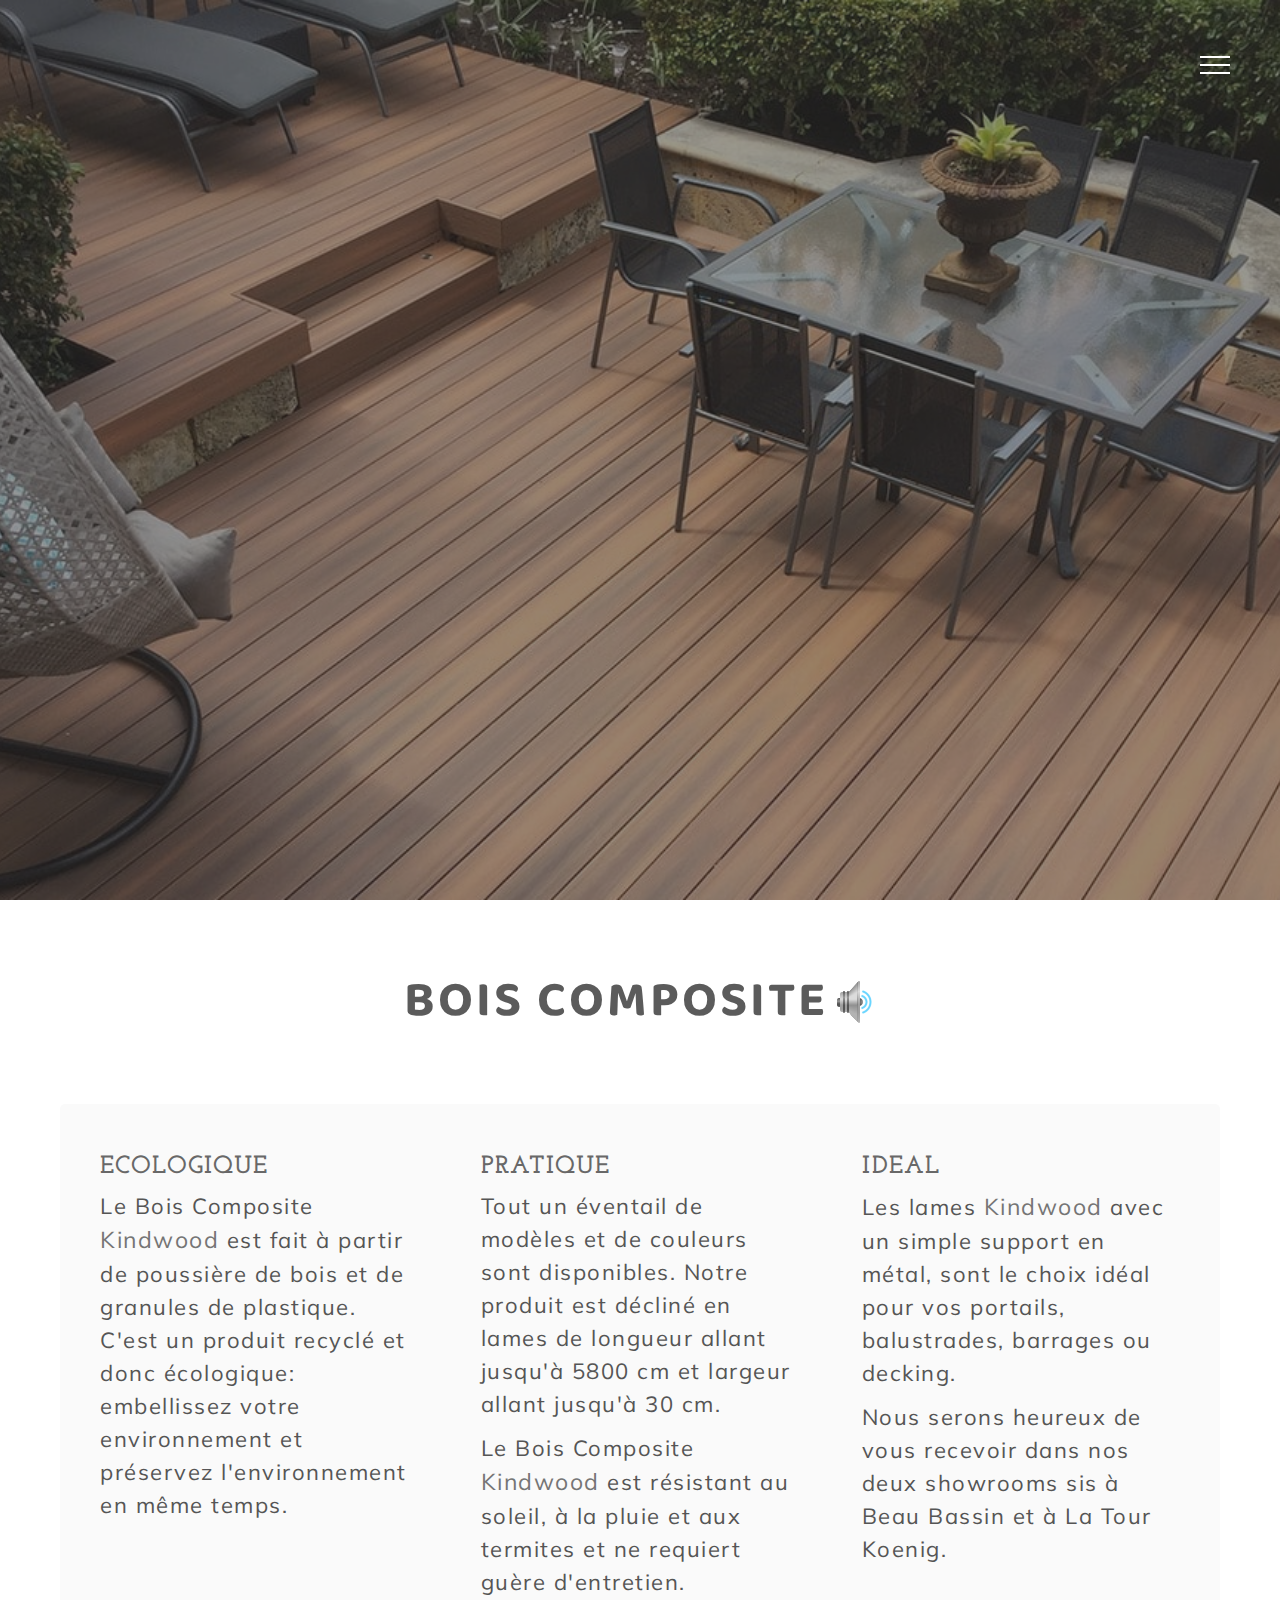
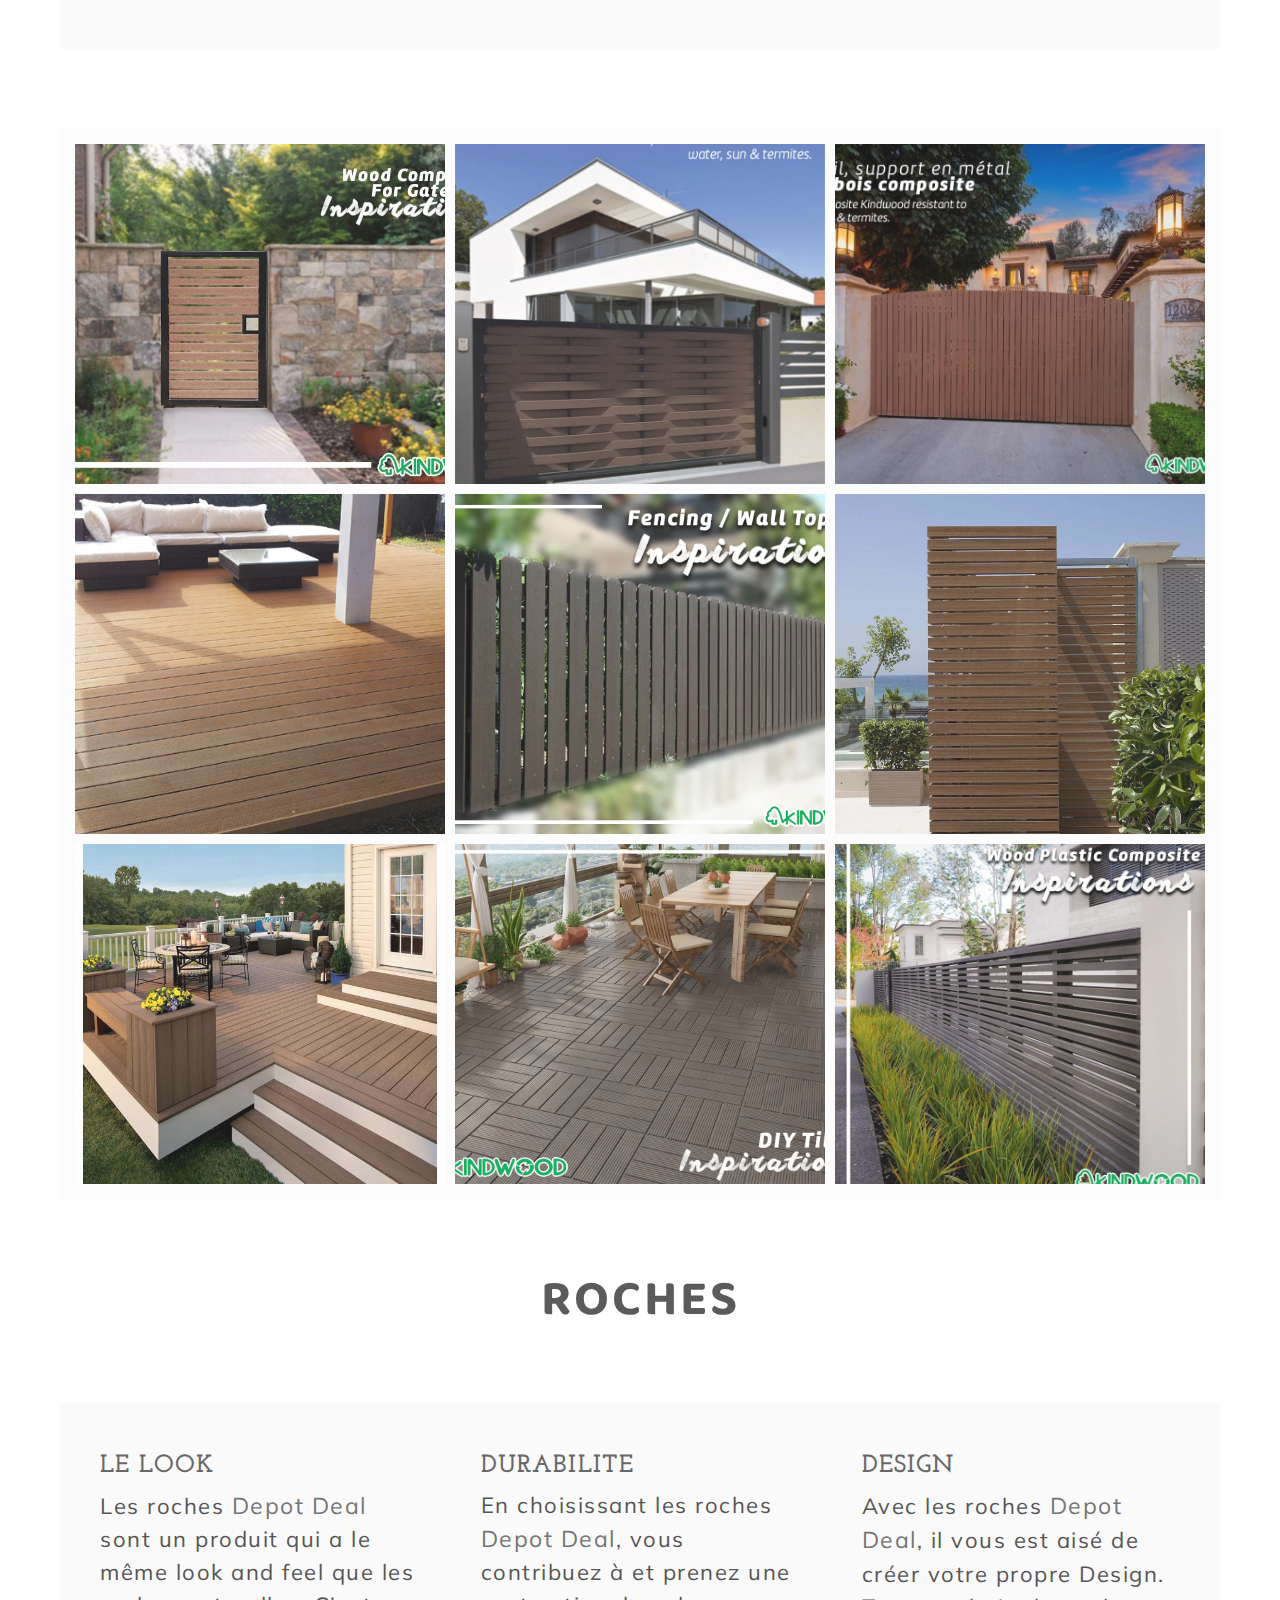
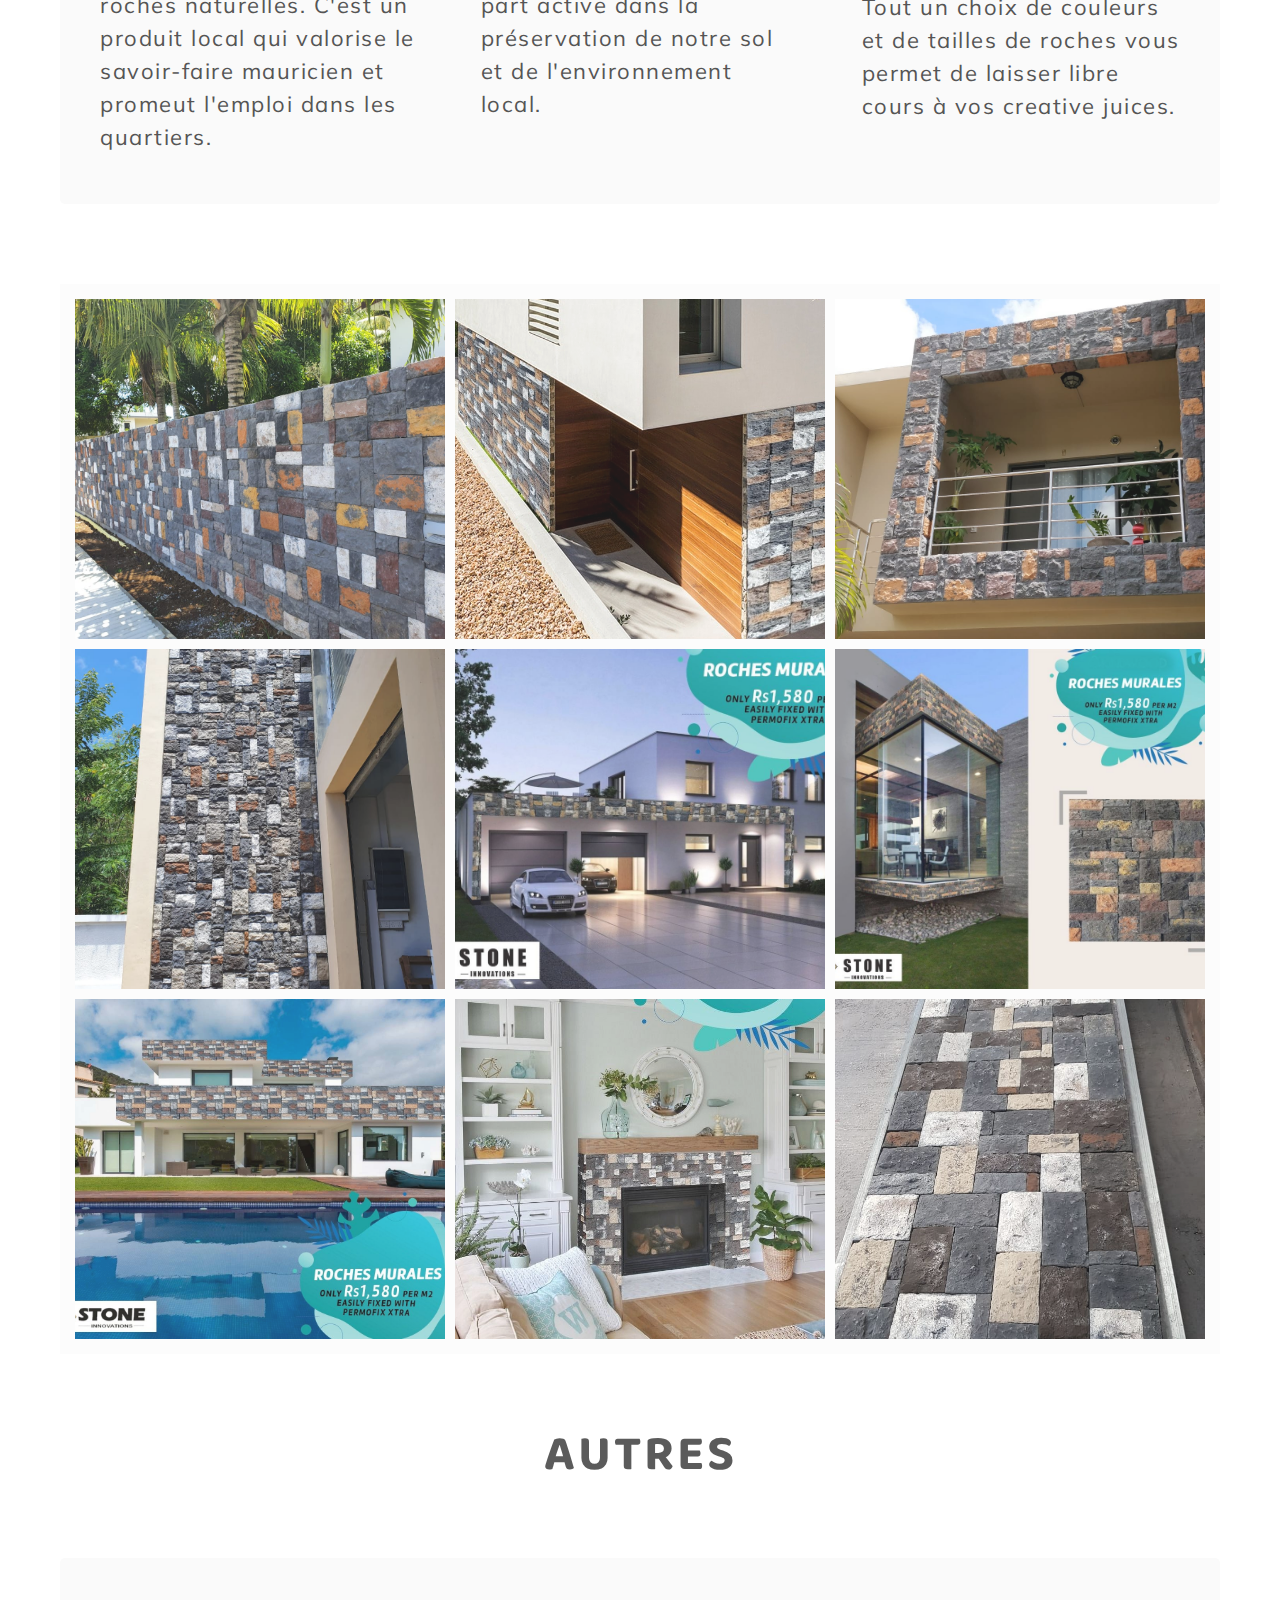
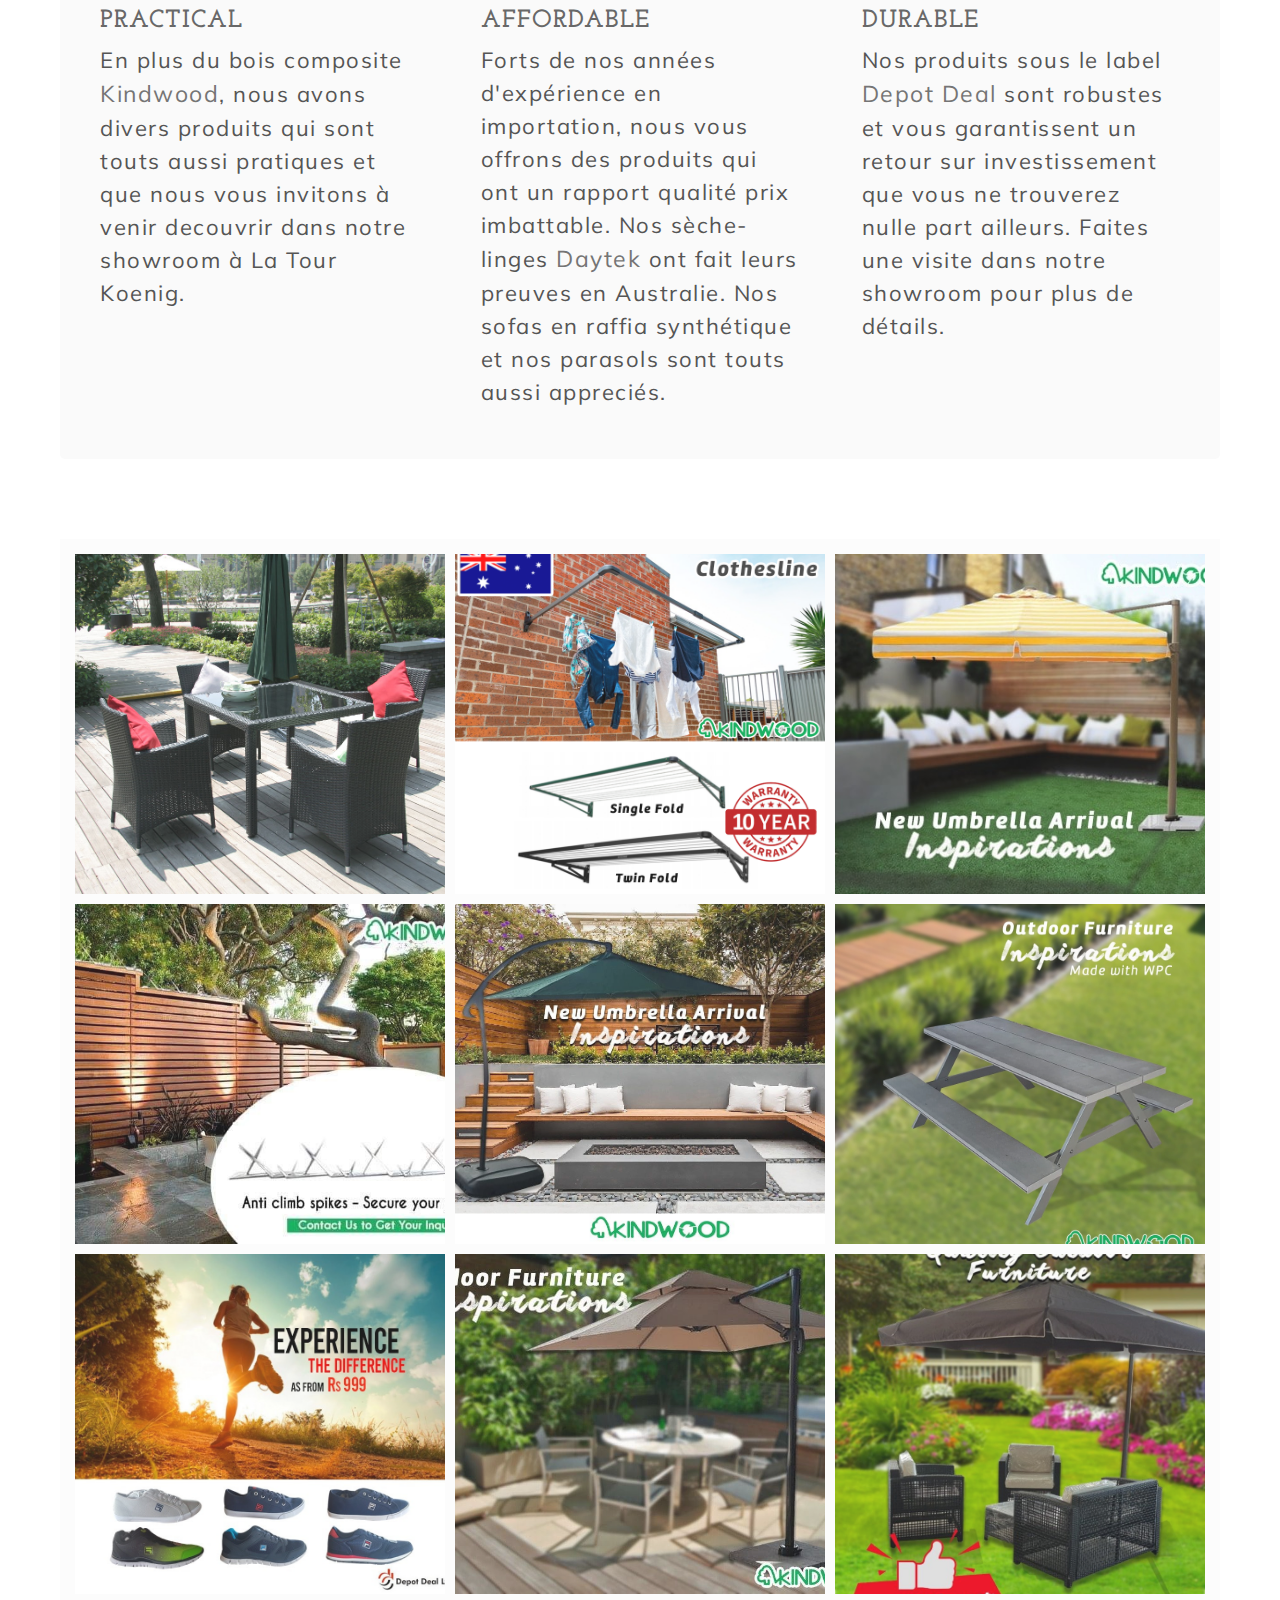
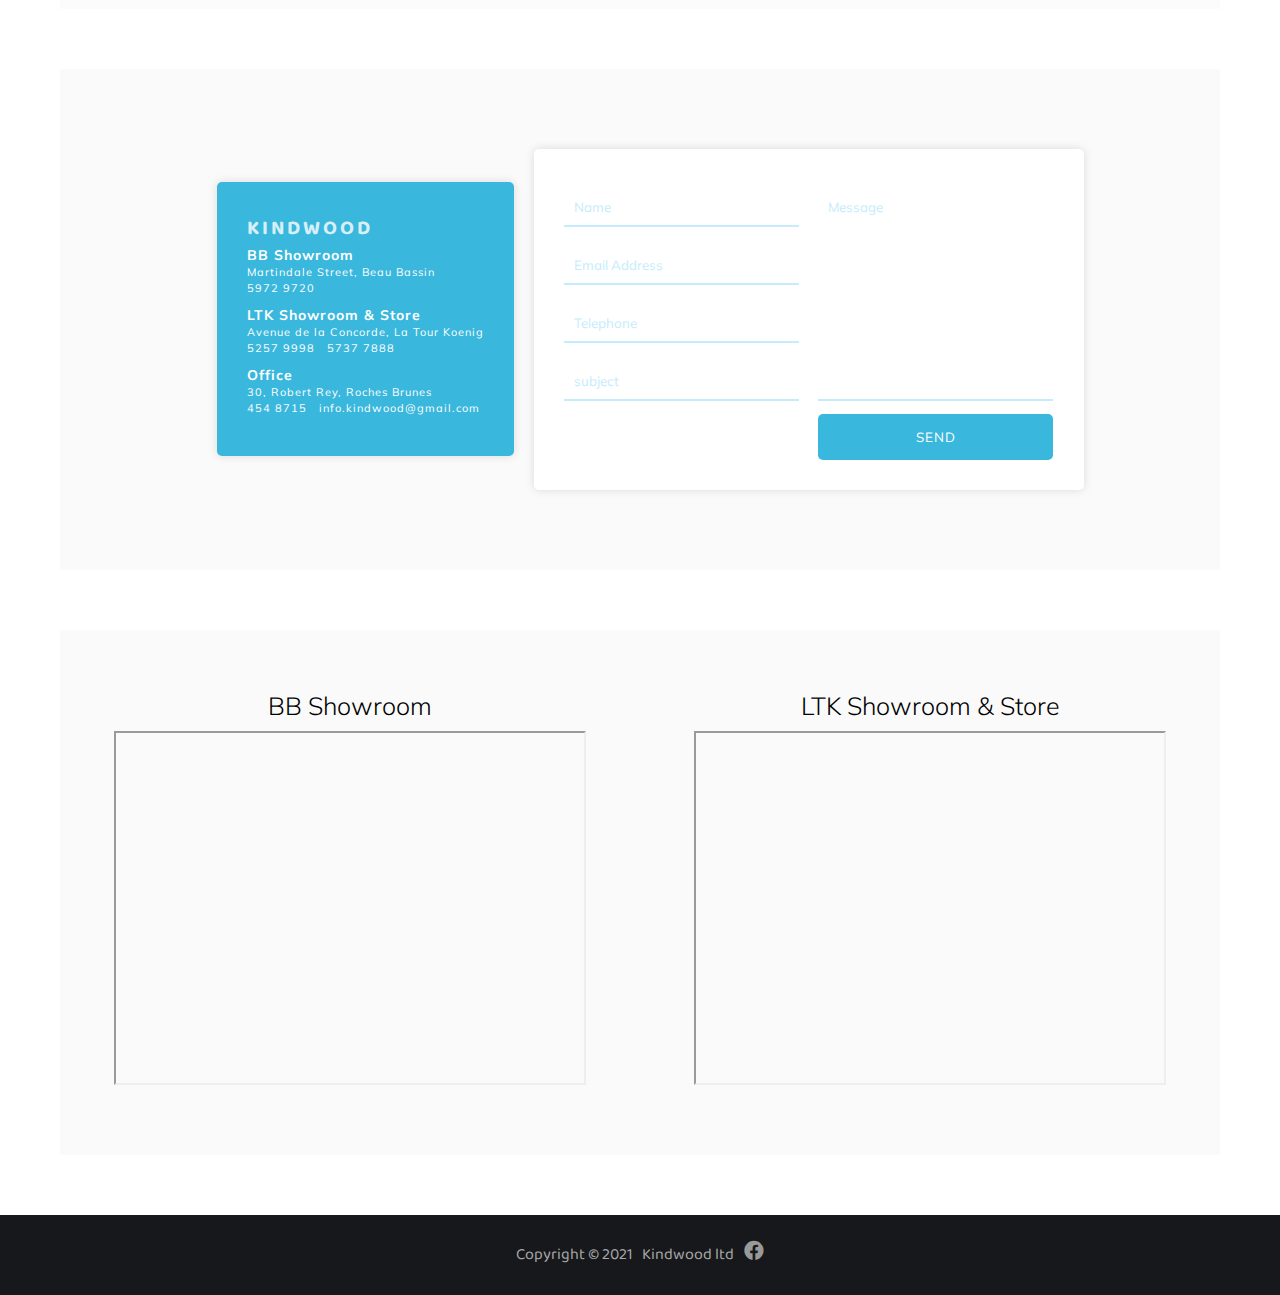
<file: index.html>
<!DOCTYPE html>
<html lang="en">
<head>
  <meta charset="UTF-8">
  <meta name="viewport" content="width=device-width, initial-scale=1.0">
  <meta http-equiv="X-UA-Compatible" content="ie=edge">
  <title>kindwood</title>
  <link rel="stylesheet" href="style.css">
  <link rel="stylesheet" href="https://cdnjs.cloudflare.com/ajax/libs/font-awesome/5.15.3/css/all.min.css">
  <link rel="preconnect" href="https://fonts.gstatic.com">
  <link href="https://fonts.googleapis.com/css2?family=Baloo+Da+2:wght@400;500;600;700;800&family=Josefin+Slab:ital,wght@0,400;0,600;1,300;1,400&family=Mulish:ital,wght@0,300;0,400;0,500;1,300;1,400;1,500&display=swap" rel="stylesheet">
</head>
<body>
  <div class="container">
    <div class="hamburger-menu">
      <div class="line line-1"></div>
      <div class="line line-2"></div>
      <div class="line line-3"></div>
      <span>Close</span>
    </div>
    <header class="header">
      <div class="img-wrapper">
        <img src="images/wpc-patio-3.jpg" alt="">
      </div>
      <div class="banner">
        <h1>Maintenance & Worry Free </h1>
        <p>Kindwood composite wood is the answer to your needs and more..</p>
        <button>Discover now</button>
      </div>
    </header>

    <section class="sidebar">
      <ul class="menu">
        <li class="menu-item">
          <a href="#" class="menu-link" data-content="Home">Home</a>
        </li>
        <li class="menu-item">
          <a href="#bois-composite" class="menu-link" data-content="Bois">Bois</a>
        </li>
        <li class="menu-item">
          <a href="#roches" class="menu-link" data-content="Roches">Roches</a>
        </li>
        <li class="menu-item">
          <a href="#autres" class="menu-link" data-content="Autres">Autres</a>
        </li>
        <li class="menu-item">
          <a href="#contact" class="menu-link" data-content="Contact">Contact</a>
        </li>
        <li class="menu-item">
          <a href="#map" class="menu-link last-menu-link" data-content="map">map</a>
        </li>
      </ul>

      <ul class="social-media">
        <a href="https://www.facebook.com/kindwood.mauritius"><i class="fab fa-facebook"></i></a>
        <img src="images/logo-kindwood.png" alt="">
      </ul>

    </section>

    <section class="carousel">
        <div class="carousel-item carousel-item-visible">
            <img src="images/Brise-soleil-1.jpg" alt="brise-soleil">
            <div class="img-info">
              <h2>Brise Soleil</h2>
              <div class="description">
                <p>- Support en métal</p>
                <p>- Bois composite, 100mm largeur, 12mm ou plus épaisseur</p>
                <p>Venez Voir</p>
              </div>
            </div>
        </div>
        <div class="carousel-item">
            <img src="images/roches.jpg" alt="roches murales">
            <div class="img-info">
              <h2>Roches Murales</h2>
              <div class="description">
                <p>- Produit local ressemble aux vraies roches</p>
                <p>- Créez votre propre design</p>
                <p>- Prix imbattable</p>
                <p>Support local made.</p>
              </div>
            </div>
        </div>
        <div class="carousel-item">
            <img src="images/corner-sofa-lake.jpg" alt="">
            <div class="img-info">
              <h2>Corner Sofa</h2>
              <div class="description">
                <p>- raffia synthétique léger et résistant</p>
                <p>- tendance et abordable</p>
                <p>Venez Voir</p>
              </div>
            </div>
        </div>
        <div class="carousel-item">
            <img src="images/decking-albion-b.jpg" alt="">
            <div class="img-info">
              <h2>Terrace Decking</h2>
              <div class="description">
                <p>- Support en métal</p>
                <p>- Bois composite, 140mm largeur, 20mm ou plus épaisseur</p>
                <p>Bois look n feel </p>
              </div>
            </div>
        </div>
        <div class="carousel-item">
            <img src="images/gate-door-4.jpg" alt="">
            <div class="img-info">
              <h2>Gate Door</h2>
              <div class="description">
                <p>- Support en métal</p>
                <p>- Bois composite, 100mm largeur, 25mm épaisseur</p>
                <p>Classique - Indémodable</p>
              </div>
            </div>
        </div>
        <div class="carousel-item">
            <img src="images/roches-wall-trees-2.jpg" alt="">
            <div class="img-info">
              <h2>Stone Wall</h2>
              <div class="description">
                <p>- Make your own pattern</p>
                <p>- Many sizes and colors</p>
                <p>Affordable to all</p>
              </div>
            </div>
        </div>

        <div class="carousel-actions">
            <button class="carousel-button-prev" aria-label="previous slide"><</button>
            <button class="carousel-button-next" aria-label="next slide">></button>
        </div>

    </section>

    <section class='main-sections' id='bois-composite'>
      <audio class='audio-kindwood' src="sounds/kindwood.mp3"></audio>
      <div class="title">
          <h2>Bois Composite</h2>
          <img class='play-audio' src="images/loudspeaker.png" alt="">
      </div>

      <div class="cols">
          <div class="col">
              <h3>ecologique</h3>
              <p class='indent'>Le Bois Composite <span class='highlight'>Kindwood</span> est fait à partir de poussière de bois et de granules de plastique. C'est un produit recyclé et donc écologique: embellissez votre environnement et préservez l'environnement en même temps.</p>
          </div>
          <div class="col">
              <h3>pratique</h3>
              <p class='indent'>Tout un éventail de modèles et de couleurs sont disponibles. Notre produit est décliné en lames de longueur allant jusqu'à 5800 cm et largeur allant jusqu'à 30 cm. </p>
              <p>Le Bois Composite <span class='highlight'>Kindwood</span> est résistant au soleil, à la pluie et aux termites et ne requiert guère d'entretien. </p>
          </div>
          <div class="col">
              <h3>ideal</h3>
              <p class='indent'>Les lames <span class='highlight'>Kindwood</span> avec un simple support en métal, sont le choix idéal pour vos portails, balustrades, barrages ou decking. </p>
              <p>Nous serons heureux de vous recevoir dans nos deux showrooms sis à Beau Bassin et à La Tour Koenig. </p>
          </div>
      </div> <!--end of cols-->

      <div class="bois-roches-pics">
        <div class="pic-wrapper">
            <img src="images/door-1.jpg" alt="">
        </div>
        <div class="pic-wrapper">
            <img src="images/wpc.png" alt="">
        </div>
        <div class="pic-wrapper">
            <img src="images/gate-door-4.jpg" alt="">
        </div>
        <div class="pic-wrapper">
            <img src="images/decking-albion-b.jpg" alt="">
        </div>
        <div class="pic-wrapper">
            <img src="images/fence-2.png" alt="">
        </div>
        <div class="pic-wrapper">
            <img src="images/Brise-soleil-1.jpg" alt="">
        </div>
        <div class="pic-wrapper">
            <img src="images/decking-1.jpg" alt="">
        </div>
        <div class="pic-wrapper">
            <img src="images/diy-2.jpg" alt="">
        </div>
        <div class="pic-wrapper ninth-pic">
            <img src="images/grey-gate.jpg" alt="">
        </div>
      </div>
    </section> <!--end of bois composite -->

    <!-- ROCHES-->
    <section class='main-sections' id='roches'>
            <div class="title">
                <h2>Roches</h2>
            </div>

            <div class="cols">
                <div class="col">
                    <h3>Le Look</h3>
                    <p class='indent'>Les roches <span class='highlight'>Depot Deal</span> sont un produit qui a le même look and feel que les roches naturelles. C'est un produit local qui valorise le savoir-faire mauricien et promeut l'emploi dans les quartiers.</p>
                </div>
                <div class="col">
                    <h3>Durabilite</h3>
                    <p class='indent'>En choisissant les roches <span class='highlight'>Depot Deal</span>, vous contribuez à et prenez une part active dans la préservation de notre sol et de l'environnement local.</p>
                </div>
                <div class="col">
                    <h3>Design</h3>
                    <p class='indent'>Avec les roches <span class='highlight'>Depot Deal</span>, il vous est aisé de créer votre propre Design. Tout un choix de couleurs et de tailles de roches vous permet de laisser libre cours à vos creative juices.</p>
                </div>
            </div>
            <div class="bois-roches-pics">
              <div class="pic-wrapper">
                <img src="images/roches-wall.jpg" alt="">
              </div>
              <div class="pic-wrapper">
                <img src="images/roches1.jpg" alt="">
              </div>
              <div class="pic-wrapper">
                <img src="images/roches-balcony.jpg" alt="">
              </div>
              <div class="pic-wrapper">
                <img src="images/roches-wall-2.jpg" alt="">
              </div>
              <div class="pic-wrapper">
                <img src="images/roches-bordure.jpg" alt="">
              </div>
              <div class="pic-wrapper">
                <img src="images/roches-bordure-2.jpg" alt="">
              </div>
              <div class="pic-wrapper">
                <img src="images/roches-5.jpg" alt="">
              </div>
              <div class="pic-wrapper">
                <img src="images/roches-chimney.jpg" alt="">
              </div>
              <div class="pic-wrapper ninth-pic">
                <img src="images/roches-plateau-1.jpg" alt="">
              </div>

            </div>
        </section>
        <!--end of roches -->

        <!-- AUTRES-->
        <section class='main-sections' id='autres'>
            <div class="title">
                <h2>Autres</h2>
            </div>

            <div class="cols">
                <div class="col">
                    <h3>Practical</h3>
                    <p class='indent'>En plus du bois composite <span class='highlight'>Kindwood</span>, nous avons divers produits qui sont touts aussi pratiques et que nous vous invitons à venir decouvrir dans notre showroom à La Tour Koenig.</p>
                </div>
                <div class="col">
                    <h3>Affordable</h3>
                    <p class='indent'>Forts de nos années d'expérience en importation, nous vous offrons des produits qui ont un rapport qualité prix imbattable. Nos sèche-linges <span class='highlight'>Daytek</span> ont fait leurs preuves en Australie. Nos sofas en raffia synthétique et nos parasols sont touts aussi appreciés.</p>
                </div>
                <div class="col">
                    <h3>Durable</h3>
                    <p class='indent'>Nos produits sous le label <span class='highlight'>Depot Deal</span> sont robustes et vous garantissent un retour sur investissement que vous ne trouverez nulle part ailleurs. Faites une visite dans notre showroom pour plus de détails.</p>
                </div>
            </div>
            <div class="bois-roches-pics">
              <div class="pic-wrapper">
                <img src="images/grey-dining.jpg" alt="">
              </div>
              <div class="pic-wrapper">
                <img src="images/clothesline-1.png" alt="">
              </div>
              <div class="pic-wrapper">
                <img src="images/umbrella-1.jpg" alt="">
              </div>
              <div class="pic-wrapper">
                <img src="images/spikes.jpg" alt="">
              </div>
              <div class="pic-wrapper">
                <img src="images/umbrella-2.jpg" alt="">
              </div>
              <div class="pic-wrapper">
                <img src="images/bench.jpg" alt="">
              </div>
              <div class="pic-wrapper">
                <img src="images/shoes.jpg" alt="">
              </div>
              <div class="pic-wrapper">
                <img src="images/umbrella-3.jpg" alt="">
              </div>
              <div class="pic-wrapper ninth-pic">
                <img src="images/furniture-2.jpg" alt="">
              </div>

            </div>
        </section>
        <!--end of autres -->

        <!-- CONTACT -->
        <section class="main-sections" id="contact">
          <div class="contact">
            <div class="contact-details">
                <h2>Kindwood</h2>
                <div class="contact-store">
                  <h3>BB Showroom</h3>
                  <p>Martindale Street, Beau Bassin</p>
                  <p>5972 9720</p>
                </div>
                <div class="contact-store">
                  <h3>LTK Showroom & Store</h3>
                  <p>Avenue de la Concorde, La Tour Koenig</p>
                  <p>5257 9998 &nbsp 5737 7888</p>
                </div>
                <div class="contact-store">
                  <h3>Office</h3>
                  <p>30, Robert Rey, Roches Brunes</p>
                  <p>454 8715 &nbsp info.kindwood@gmail.com</p>
                </div>
            </div>
            <!-- <form class="contact-form"> -->
            <form class="contact-form" action="https://formsubmit.co/dakchoy@gmail.com" method="POST" >
                <div class="contact-cols">
                    <div class="input-fields">
                        <input type="text" class="input" name='name' placeholder="Name">
                        <input type="email" class="input" name='email' required placeholder="Email Address">
                        <input type="text" class="input" name='telephone' placeholder="Telephone">
                        <!-- <input type="text" class="input" name='subject' placeholder="Subject"> -->
                        <input type="text" class="input" name="_subject" placeholder="subject">
                        <!-- <input type="hidden" name="_captcha" value="false"> -->
                        <input type="hidden" name="_next" value="https://kindwood.biz/thanks.html">
                    </div>
                    <div class="msg">
                        <textarea type="text" name='message' required placeholder="Message"></textarea>
                        <button type="submit" class="btn">Send</button>
                    </div>
                </div>
            </form>
          </div>
        </section>
      <!--end of contact -->

      <!-- MAP -->
      <section class="main-sections" id="map">
        <div class="maps">
          <!-- <div class="map-wrapper"> -->
            <div class="map map-beau-bassin">
              <!-- <h2>Beau Bassin</h2> -->
              <p>BB Showroom</p>
              <div class='iframe-wrapper'>
                <iframe src="https://www.google.com/maps/d/u/1/embed?mid=16FrLymw6ZgHrpOs5yGXWDeyK8yN6-sVc"></iframe>
                <!-- <iframe src="https://www.google.com/maps/embed?pb=!1m18!1m12!1m3!1d3743.983155878242!2d57.46682171489105!3d-20.2180209864431!2m3!1f0!2f0!3f0!3m2!1i1024!2i768!4f13.1!3m3!1m2!1s0x217c5ac9fd3d2dbd%3A0xa2c52fb68e3f545b!2sKindwood!5e0!3m2!1sen!2smu!4v1618932917172!5m2!1sen!2smu" style="border:0;" allowfullscreen="" loading="lazy"></iframe> -->
              </div>
            </div>
            <div class="map map-ltk">
              <!-- <h2>La Tour Koenig</h2> -->
              <p>LTK Showroom & Store</p>
              <div class='iframe-wrapper'>
                <iframe src="https://www.google.com/maps/d/u/1/embed?mid=1-amWz7mwCOewFkGuZTQhLBs7cEo"></iframe>
              </div>
            </div>
          <!-- </div> -->
        </div>
      </section>
      <!-- end of map -->

      <footer class="footer">
        <div class="footer-content">
          <p class='copyright'>
            Copyright &copy; 2021 &nbsp; Kindwood ltd
          </p>
          <div class="social-list">
            <a href="https://www.facebook.com/kindwood.mauritius">
              <i class="fab fa-facebook"></i>
            </a>
          </div>
        </div>
      </footer>


  </div>
  <script src="https://smtpjs.com/v3/smtp.js"></script>
  <script src="script.js"></script>
</body>
</html>
</file>
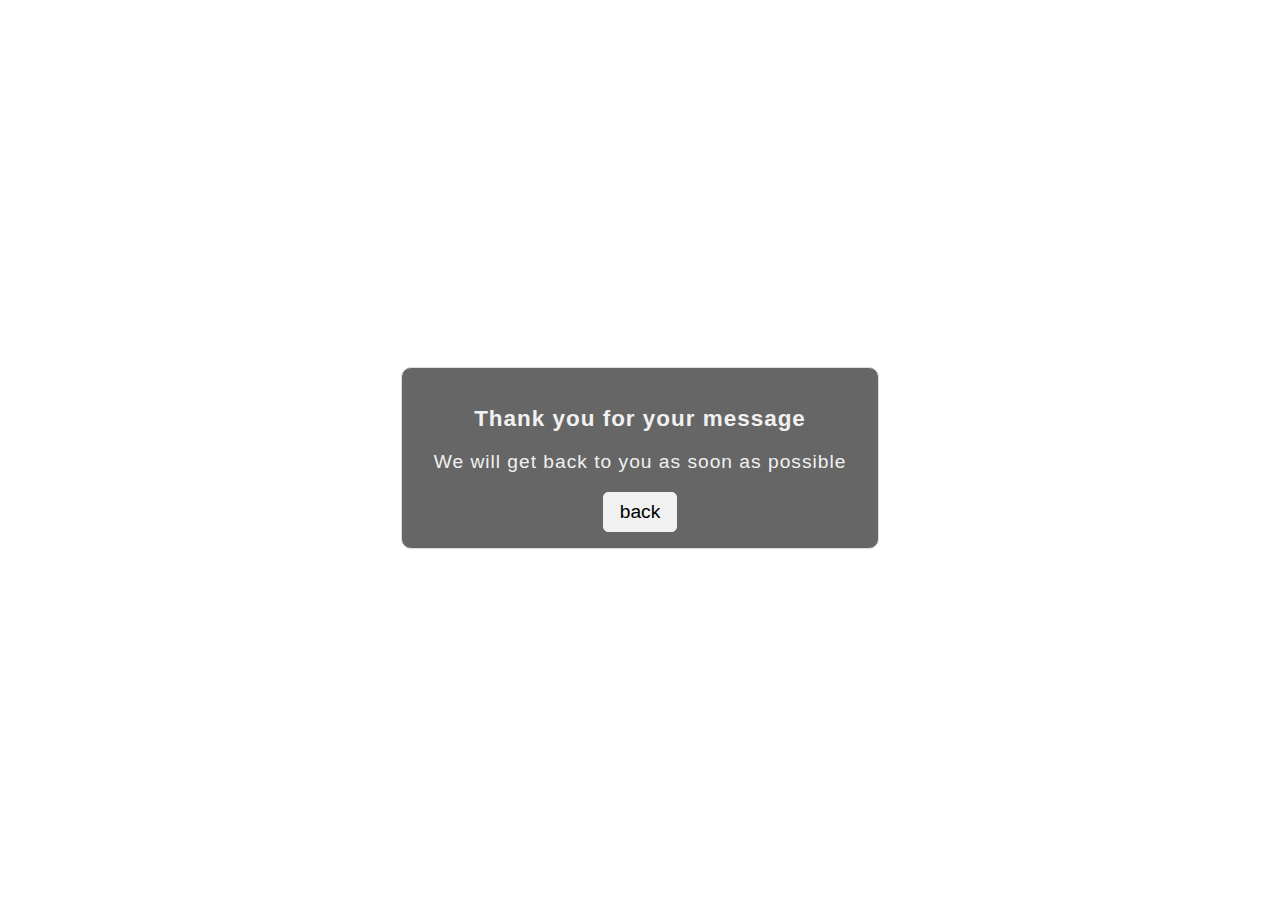
<file: thanks.html>
<!DOCTYPE html>
<html lang="en">
<head>
    <meta charset="UTF-8">
    <meta http-equiv="X-UA-Compatible" content="IE=edge">
    <meta name="viewport" content="width=h1, initial-scale=1.0">
    <link rel="stylesheet" href="./thanks.css">
    <title>Thank you</title>
</head>
<body>
    <div class="flex thanks-wrapper">
        <div class="flex thanks">
            <h3>Thank you for your message</h1>
            <p>We will get back to you as soon as possible</p>
            <a href="https://kindwood.biz/index.html"><button>back</button></a>
        </div>

    </div>
    
</body>
</html>
</file>
<file: style.css>
/* COMMENTS */
*{
  margin: 0;
  padding: 0;
  outline: none;
  box-sizing: border-box;
  list-style: none;
  text-decoration: none;
}

html{
  font-size: 62.5%;
  scroll-behavior: smooth;
}

.hamburger-menu{
  width: 3rem;
  height: 3rem;
  position: fixed;
  top: 5rem;
  right: 5rem;
  z-index: 200;
  display: flex;
  flex-direction: column;
  justify-content: space-evenly;
  cursor: pointer;
  transition: right 0.7s;
}

.change .hamburger-menu{
  right: 33rem;
}

.line{
  width: 100%;
  height: 0.2rem;
  background-color: #fff;
  box-shadow: 0 0.1rem 0.2rem rgba(0,0,0,0.2);
}

.change .line{
  background-color: rgba(0,0,0,0.8)
}

.change .line-1{
  transform: rotate(45deg) translate(0.3rem,0.8rem);
}

.change .line-2{
  opacity: 0;
  visibility: hidden;
}

.change .line-3{
  transform: rotate(-45deg) translate(0.3rem,-0.8rem);
}

.hamburger-menu span{
  position: absolute;
  left: 5rem;
  width: 10rem;
  height: 4rem;
  background-color: #e2b646;
  display: flex;
  justify-content: center;
  align-items: center;
  color: #fff;
  font-family: 'Baloo da 2', serif;
  font-size: 1.6rem;
  letter-spacing: 0.1rem;
  opacity: 0;
  visibility: hidden;
  transition: all 0.2s;
}

.change .hamburger-menu:hover span{
  opacity: 1;
  visibility: visible;
}

.hamburger-menu span::before{
  content:"";
  position: absolute;
  border-left: 1rem solid transparent;
  border-right: 1rem solid #e2b646;
  border-bottom: 1rem solid transparent;
  border-top: 1rem solid transparent;
  top: 50%;
  left: -2rem;
  transform: translateY(-50%);
}

.header{
  width: 100%;
  height: 100vh;
  position: relative;
  perspective: 100rem;
  overflow: hidden;
}

.img-wrapper{
  width: 100%;
  height: 100%;
  background-color: rgba(0,0,0,0.8);
  overflow: hidden;
}

.img-wrapper img{
  width: 100%;
  height: 100%;
  object-fit: cover;
  opacity: 0.5;
  animation: scale 25s;
}

@keyframes scale {
  0%{
    transform: scale(1.3);
  }
  100%{
    transform: scale(1);
  }
}

.banner{
  position: absolute;
  top: 30%;
  left: 15%;
}

.banner h1{
  font-family: 'Baloo Da 2', serif;
  font-size: 8rem;
  font-weight: 300;
  color: #fff;
  width: 50%;
  line-height: 9rem;
  letter-spacing: 0.2rem;
  text-shadow: 0 0.3rem 0.5rem rgba(0,0,0,0.4);
  opacity: 0;
  animation: moveBanner 1s 0.5s forwards;
}

.banner p{
  font-family: 'Josefin Slab', serif;
  font-size: 4rem;
  color: #fff;
  width: 70%;
  letter-spacing: 0.1rem;
  margin-bottom: 3rem;
  text-shadow: 0 0.3rem 0.5rem rgba(0,0,0,0.4);
  opacity: 0;
  animation: moveBanner 1s 0.7s forwards;
}

.banner button{
  width: 25rem;
  height: 7rem;
  background-color: #c29525;
  border: none;
  font-family: 'Mulish', serif;
  font-size: 2rem;
  text-transform: uppercase;
  color: #fff;
  text-shadow: 0 0.2rem 0.4rem rgba(0,0,0,0.2);
  box-shadow: 0 0.3rem 0.5rem rgba(0,0,0,0.4);
  cursor: pointer;
  opacity: 0;
  animation: moveBanner 1s 0.9s forwards;
}

@keyframes moveBanner {
  0%{
    transform: translateY(40rem) rotateY(-20deg);
  }
  100%{
    transform: translateY(0) rotateY(0);
    opacity: 1;
  }
}

.sidebar{
  width: 40rem;
  height: 100vh;
  position: fixed;
  top: 0;
  right: -40rem;
  background-color: #fff;
  transition: right 0.5s;
  z-index: 100;
}

.change .sidebar{
  right: 0;
}

.menu{
  position: absolute;
  top: 40%;
  left: 50%;
  transform: translate(-50%,-50%);
}

.menu-item{
  text-align: center;
}

.menu-link{
  font-family: 'Baloo Da 2', serif;
  font-size: 4rem;
  color: #555;
  position: relative;
}

.last-menu-link{
  font-size: 2.5rem;
}

.menu-link::before{
  content: attr(data-content);
  position: absolute;
  top: 0;
  left: 0;
  color: #c29525;
  width: 0;
  overflow: hidden;
  white-space: nowrap;
  transition: width 0.3s ease-in-out;
}

.menu-link:hover::before{
  width: 100%;
}

.social-media{
  position: absolute;
  bottom: 3rem;
  width: 100%;
  display: flex;
  flex-direction: column;
  align-items: center;
}

.social-media i{
  font-size: 2.2rem;
  margin: 1rem;
  width: 4.5rem;
  height: 4.5rem;
  background-color: #777;
  color: #fff;
  display: flex;
  justify-content: center;
  align-items: center;
  border-radius: 50%;
  transition: background-color 0.3s;
}

.social-media i:hover{
  background-color: #c29525;
}

.social-media img{
  width:22%;
  height: 1.7rem;
  opacity: 0.5;
  transition: opacity 0.2s;
}

.social-media img:hover{
  opacity: 0.7;
}

/* CAROUSEL */
.carousel {
    width: 80vw;
    height: 80vh;
    position: absolute;
    top:10vh;
    left:10vw;
    background-color: #000;
    opacity:0;
    visibility: hidden;
}

.carousel .carousel-item,
.carousel .carousel-item-hidden {
    display: none;
}

.carousel .carousel-item-hidden {
    display: none;
    animation: fadeOut 1.5s;
}

@keyframes fadeOut {
    0% {
        opacity: 1;
    }
    100% {
        opacity: 0;
    }
}

.carousel .carousel-item-visible {
    display: block;
    animation: fadeIn 1.5s;
}

@keyframes fadeIn {
    0% {
        opacity: 0;
    }
    100% {
        opacity: 1;
    }
}

.carousel-item{
  width:100%;
  height:100%;
  position: relative;
}
.carousel .carousel-item img {
    width: 100%;
    height: 100%;
    object-fit:cover;
}

.carousel-item::before{
  content:'';
  position: absolute;
  top: 10%;
  left: 10%;
  width: 0%;
  height: 0.3rem;
  background-color: #fff;
  animation: slideWidth 0.5s 0.7s forwards;
}

@keyframes slideWidth {
  0%{
    width: 0;
  }
  100%{
    width: 80%;
  }
}

.carousel-item::after{
  content:'';
  position: absolute;
  top: 5%;
  left: 85%;
  width: 0.3rem;
  height: 0%;
  background-color: #fff;
  animation: slideHeight 0.5s 0.7s forwards;
}

@keyframes slideHeight {
  0%{
    height: : 0;
  }
  100%{
    height: 85%;
  }
}

.carousel .carousel-actions {
    display: flex;
    width: 100%;
    justify-content: space-between;
    position: absolute;
    top: 50%;
    transform: translateY(-50%);
}

.carousel .carousel-actions button {
    border-radius: 50px;
    background-color: #fff;
    color: #222;
    border: 0;
    font-size: 16px;
    font-weight: bold;
    cursor: pointer;
    width: 40px;
    height: 40px;
    transition: all 0.2s;
}

.carousel .carousel-actions button:hover {
  background-color: #222;
  color: #fff;
}

.carousel .carousel-actions button.carousel-button-prev {
    margin-left: 20px;
}

.carousel .carousel-actions button.carousel-button-next {
    margin-right: 20px;
}

@keyframes carouselFadeIn{
  0%{
      opacity:0;
      visibility: hidden;
  }
  100%{
      opacity:1;
      visibility: visible;
  }
}

.img-info{
    position: absolute;
    top:50%;
    transform: translateY(-50%);
    left:10%;
    background-color: rgba(0,0,0,0.3);
    box-shadow: 0.1rem 0.1rem 0.2rem rgba(0,0,0,0.2);
    max-width: 73%;
    padding: 0 2rem;
    color: white;
    text-shadow: 0 0.3rem 0.5rem rgba(0,0,0,0.4);
}

.img-info h2{
    font-family: 'Baloo Da 2', serif;
    font-size: 5rem;
    font-weight: 300;
    /* line-height: 6rem; */
    letter-spacing: 0.2rem;
    opacity: 0;
    animation: moveImgInfo 1s 0.4s forwards;
}

.img-info p{
    text-indent: 2rem;
    text-align: justify;
    font-family: 'Josefin Slab', serif;
    font-size: 3rem;
    font-weight: 500;
    letter-spacing: 0.1rem;
    margin-bottom: 1rem;
    opacity: 0;
    animation: moveImgInfo 1s 0.8s forwards;
}

.description p:last-child{
    text-indent: 0;
    margin-top: 2rem;
    font-size: 3.5rem;
    font-weight: 500;
}

@keyframes moveImgInfo {
    0%{
        opacity:0;
    }
    100%{
        opacity: 1;
    }
}

/* BOIS COMPOSITE*/
.main-sections{
    width:100%;
    display: flex;
    flex-direction: column;
    align-items: center;
    padding: 6rem 6rem 0;
}
.main-sections .title{
    display: flex;
    align-items: center;
    margin-bottom: 6rem;
}
.main-sections h2{
    font-family: 'Baloo Da 2', serif;
    font-size: 5rem;
    color:#333;
    text-transform: uppercase;
    letter-spacing: 3px;
    opacity: 0.8;
}
.cols{
    width: 100%;
    display: flex;
    justify-content: space-between;
    background-color: rgba(250,250,250,1);
    padding: 2em;
    margin-bottom: 8rem;
    border-radius: 0.5rem;
}
.col{
    flex-basis: 32%;
    padding: 3em 2em;
}
.col h3{
    font-family: 'Josefin Slab', serif;
    font-size: 2.5rem;
    color:#444;
    text-transform: uppercase;
    margin-top: 0em;
    letter-spacing: 1px;
    opacity: 0.8;
}
.col p{
    font-family: 'Mulish', serif;
    font-size: 2.2rem;
    color: #555;
    letter-spacing: 1.5px;
    line-height: 1.5;
    margin-top:0.5em;
}

span.highlight{
    font-size: 2.3rem;
    opacity: 0.8;
}

.bois-roches-pics{
  width: 100%;
  display:flex;
  flex-wrap: wrap;
  padding:1em;
  background-color: rgba(250,250,250,0.5);
}

.bois-roches-pics .pic-wrapper{
  width:25%;
  height:300px;
  padding: 0.5rem;
}
.bois-roches-pics .pic-wrapper img{
  width: 100%;
  height:100%;
  object-fit: cover;
  vertical-align: top;
  opacity: 0.9;
  transition: all 0.2s;
}

.bois-roches-pics .pic-wrapper img:hover{
  opacity: 1;
  /* border: 1px solid rgb(250,250,250); */
  transform: scale(1.02);
}

.play-audio{
    cursor: pointer;
    opacity: 0.8;
    transition: opacity 0.2s;
}
.play-audio:hover{
    opacity: 1;
}

/* AUTRES */
.ninth-pic{
  display: none;
}

/* CONTACT */
.contact{
  font-family: 'Mulish', serif;
  width:100%;
  padding: 8rem;
  background-color:  rgba(250,250,250,1);
  display: flex;
  justify-content: center;
  align-items: center;
}

.contact-form{
  width: 550px;
  background: #fff;
  padding: 30px;
  border-radius: 5px;
  box-shadow:0 0 10px rgba(0,0,0,0.13);
}

.contact-details{
  color: #fff;
  background: rgba(57,183,221,1);
  letter-spacing: 1px;
  display: flex;
  flex-direction: column;
  padding: 30px;
  border-radius: 5px;
  box-shadow:0 0 10px rgba(0,0,0,0.13);
  border: none;
  margin: 2rem;
}
.contact-details h2{
  font-size: 2rem;
  color: #fff;
}
.contact-details .contact-store{
  margin-bottom: 1rem;
}
.contact-store h3{
  font-size: 1.4rem;
}
.contact-store p{
  font-size: 1.1rem;
  line-height: 1.6rem;
}

.contact-cols{
    display: flex;
}

.input-fields{
  display: flex;
  flex-direction: column;
  margin-right: 4%;
}

.input-fields,
.msg{
  width: 48%;
}

.input-fields .input,
.msg textarea{
  font-family: 'Mulish', serif;
  margin: 10px 0;
  background: transparent;
  border: 0;
  border-bottom: 2px solid #c5ecfd;
  padding: 10px;
  color: #666;
  width: 100%;
}

.msg textarea{
  height: 212px;
  resize: none;
}

::-webkit-input-placeholder{
  color: #c5ecfd;
}

::-moz-input-placeholder{
  color: #c5ecfd;
}

::-ms-input-placeholder{
  color: #c5ecfd;
}

.msg .btn{
  font-family: 'Mulish', serif;
  letter-spacing: 1px;
  width:100%;
  background: #39b7dd;
  text-align: center;
  padding: 15px;
  border-radius: 5px;
  color: #fff;
  cursor: pointer;
  text-transform: uppercase;
  border: none;
}

@media (max-width:1100px){
  .contact{
    flex-direction: column;
    padding: 3rem;
  }
  .contact-details{
    width: 550px;
    text-align: center;
  }
}

@media (max-width:650px){
  .contact{
    padding:3rem 0;
  }
  .contact-details,
  .contact-form{
    max-width:95%;
  }
  .contact-cols{
    flex-direction: column;
  }
  .input-fields,
  .msg{
    width: 100%;
  }
}

@media (max-width:475px){
  .contact{
    padding:1rem 0;
  }
}

/* MAP */
.maps{
  width:100%;
  padding: 6rem 0;
  background-color:  rgba(250,250,250,1);
  display: flex;
  justify-content: space-evenly;
  align-items: center;
}
.map{
  width:100%;
}
/* .main-sections .map h2{
  font-family: 'Baloo Da 2', serif;
  font-size: 3rem;
  font-weight: 300;
  margin: 0;
  line-height: 1;
  text-align: center;
} */
.main-sections .map p{
  font-family: 'Mulish', serif;
  font-size: 2.5rem;
  font-weight: 300;
  margin: 0;
  text-align: center;
}

.iframe-wrapper{
  width:472px;
  max-width:95%;
  height:354px;
  margin: 1rem auto;
}

iframe{
  width:100%;
  height:100%;
}

@media (max-width: 1100px){
  .maps{
    flex-direction: column;
    padding: 4rem 0;
  }
  .map{
    margin: 2em 0;
  }
}

/* FOOTER */
.footer{
  width: 100%;
  height: 8rem;
  background-color: #17181b;
  display: flex;
  justify-content: center;
  align-items: center;
  margin-top: 6rem;
}
.footer-content{
  width: 60%;
  display: flex;
  justify-content: center;
}
.copyright{
  font-family: 'Baloo Da 2',serif;
  font-size: 1.6rem;
  color: #a7a7a7;
  margin-right: 1rem;
}
.social-list i{
  font-size: 2rem;
  color: #a7a7a7;
  opacity:0.9;
  transition: opacity 0.2s;
}
.social-list:hover i{
  opacity:1;
}


/* MEDIA QUERIES*/
@media(max-width:1400px){
  .banner h1{
    font-size: 6rem;
    line-height: 7rem;
  }
  .banner p{
    font-size: 3rem;
  }
  .banner button{
    width: 20rem;
    height: 5rem;
    font-size: 1.6rem;
  }
  .menu-link{
    font-size: 3rem;
  }
  .img-info h2{
      font-size: 4rem;
  }
  .img-info p{
      font-size: 2.5rem;
  }
  .description p:last-child{
    font-size: 3rem;
  }
  .bois-roches-pics .pic-wrapper{
    width:33.3333%;
    height:350px;
    padding: 0.5rem;
  }
  .ninth-pic{
    display: flex;
  }
}

@media(max-width:1200px){
  .bois-roches-pics .pic-wrapper{
    height:300px;
  }
}

@media(max-width:1000px){
  .banner h1{
    font-size: 5rem;
    line-height: 6rem;
  }
  .banner p{
    font-size: 2.5rem;
  }
  .banner button{
    width: 18rem;
    height: 4rem;
    font-size: 1.5rem;
  }
  .img-info h2{
      font-size: 3rem;
  }
  .img-info p{
      font-size: 2rem;
  }
  .description p:last-child{
    font-size: 2.5rem;
  }
  .social-media{
    flex-direction: row;
    justify-content: center;
  }
  .cols{
    flex-direction: column;
  }
  .main-sections h2{
    font-size: 3.5rem;
  }
  .col h3{
    font-size: 2rem;
  }
  .col p{
    font-size: 1.9rem;
    letter-spacing: 1px;
  }
  span.highlight{
      font-size: 2.0rem;
  }
  .bois-roches-pics .pic-wrapper{
    width:50%;
    height:320px;
  }
  .ninth-pic{
    display: none;
  }
  .maps{
    padding: 4rem 0;
  }
}

@media(max-width:824px){
  .carousel .carousel-actions button {
      font-size: 15px;
      width: 25px;
      height: 25px;
  }
  .main-sections{
      padding: 6rem 3rem 0;
  }
  .cols{
    padding: 0em;
    margin-bottom: 4rem;
  }
  .col{
      padding: 2em 1.5em;
  }
}

@media(max-width:700px){
  .banner h1{
    font-size: 4rem;
    line-height: 5rem;
  }
  .banner p{
    font-size: 2rem;
  }
  .description p:last-child{
    font-size: 2rem;
  }
  .img-info{
      top:15%;
      transform: translateY(0);
      padding: 0 0.5rem;
  }
  .img-info h2{
      font-size: 2.5rem;
  }
  .img-info p{
      font-size: 1.5rem;
  }
  .description p:last-child{
    font-size: 2rem;
  }
  .carousel .carousel-actions button {
      font-size: 12px;
      width: 20px;
      height: 20px;
  }
  .carousel .carousel-actions button.carousel-button-prev {
      margin-left: 10px;
  }

  .carousel .carousel-actions button.carousel-button-next {
      margin-right: 10px;
  }
  .main-sections h2{
    font-size: 3rem;
  }
  .col h3{
    font-size: 1.5rem;
  }
  .col p{
    font-size: 1.7rem;
    letter-spacing: 0.5px;
  }
  span.highlight{
      font-size: 1.8rem;
  }
  .bois-roches-pics .pic-wrapper{
    height:270px;
  }
  .main-sections{
      padding: 1rem 3rem 0rem;
  }
  .main-sections .title{
    margin-bottom: 0.5rem;
  }
  .play-audio{
      transform: scale(0.8);
  }
  .maps{
    padding: 2rem 0;
  }
  .footer{
    margin-top: 3rem;
  }
}

@media(max-width:600px){
  .bois-roches-pics .pic-wrapper{
    width:100%;
    height:400px;
  }
  .ninth-pic{
    display: flex;
  }
}

@media(max-width:500px){
  html{
    font-size: 45%;
  }
  .sidebar{
    width:100%;
    right:-100%;
  }
  .change .hamburger-menu{
    right: 5rem;
  }
  .change .hamburger-menu:hover span{
    opacity: 0;
    visibility: hidden;
  }
  .play-audio{
      transform: scale(0.7);
  }
  .bois-roches-pics .pic-wrapper{
    height:350px;
  }
}
@media(max-width:400px){
  .main-sections{
      padding-left: 1rem;
      padding-right: 1rem;
  }
  .play-audio{
      transform: scale(0.6);
  }
  .bois-roches-pics .pic-wrapper{
    height:250px;
  }
}
@media(max-width:350px){
  .play-audio{
      transform: scale(0.4);
  }
  .main-sections h2{
    font-size: 2rem;
  }
}

@media(max-width:320px){
  .main-sections h2{
    font-size: 1.5rem;
  }
  .bois-roches-pics .pic-wrapper{
    height:220px;
  }
  .carousel .carousel-actions button {
      font-size: 10px;
      width: 15px;
      height: 15px;
  }
  .carousel .carousel-actions button.carousel-button-prev {
      margin-left: 5px;
  }
  .carousel .carousel-actions button.carousel-button-next {
      margin-right: 5px;
  }
}

/* lANDSCAPE MEDIA QUERIES */
@media(max-width:840px) and (orientation: lANDSCAPE){
  html{
    font-size: 7px;
  }
}
@media(max-width:740px) and (orientation: lANDSCAPE){
  html{
    font-size: 6px;
  }
}
</file>
<file: thanks.css>
.flex{
    display: flex;
    flex-direction: column;
    justify-content: center;
    align-items: center;
}
.thanks-wrapper{
    width: 100%;
    height: 100vh;
}
.thanks{
    font-family: 'Segoe UI', Tahoma, Geneva, Verdana, sans-serif;
    padding: 1rem 2rem;
    border: 1px solid #ddd;
    border-radius: 10px;
    font-size: 1.2rem;
    letter-spacing: 1px;
    background: #666;
    color: #f1f1f1;
}
button{
    border: 1px solid #eee;
    padding: 0.5rem 1rem;
    border-radius: 5px;
    background: #f1f1f1;
    font-size: 1.2rem;
    cursor: pointer;
}
button:hover{
    color: #f1f1f1;
    background: #111;
    border: transparent;
}
h3{
    margin-bottom: 0;
}
a{
    text-decoration: none;
    color: inherit;
}
</file>
